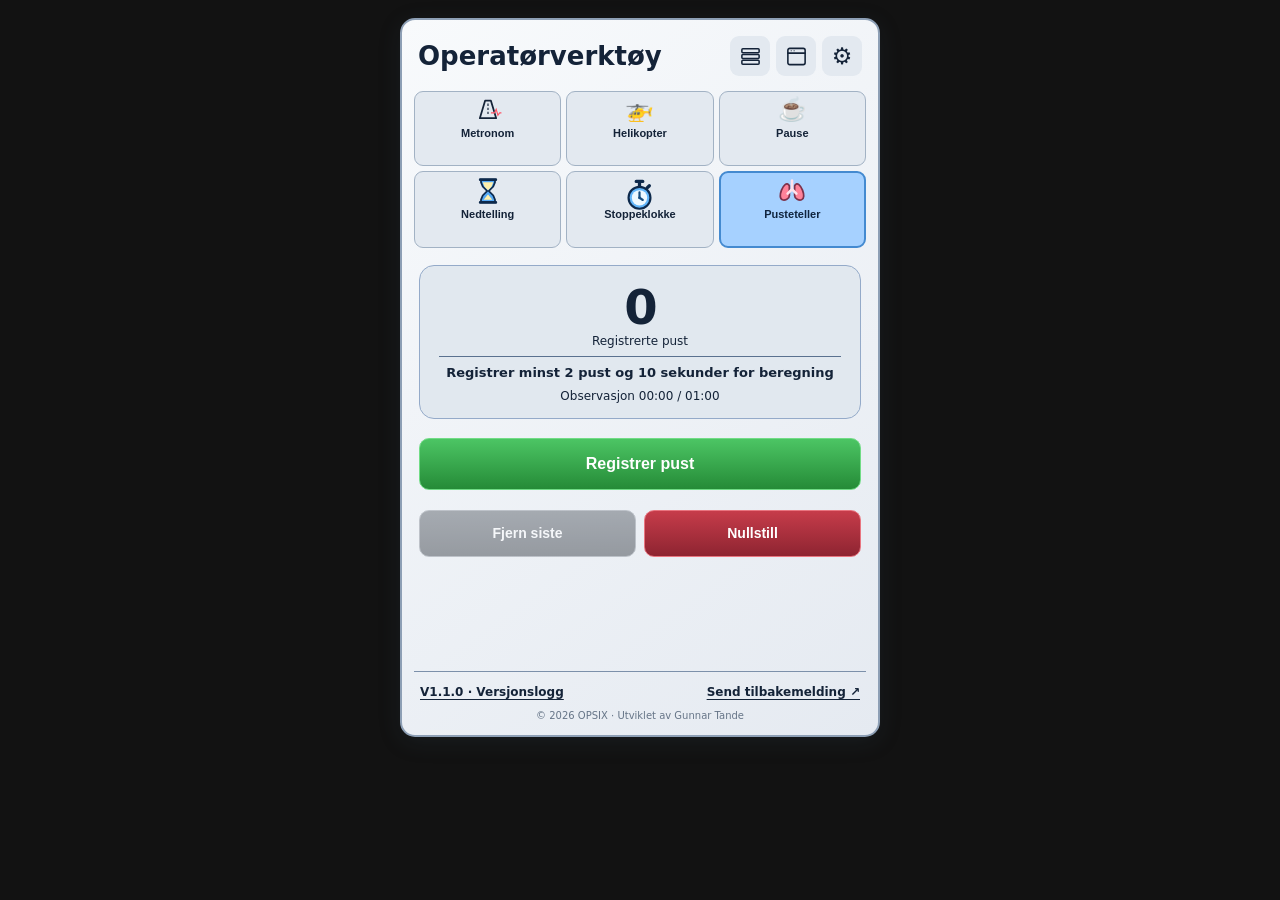
<file: index.html>
<!doctype html>
<html lang="no">
<head>
    <meta charset="utf-8">
    <meta name="viewport" content="width=device-width,initial-scale=1">
    <meta name="theme-color" content="#071426">
    <title>Operatørverktøy | OPSIX</title>
    <link rel="icon" href="opsix-x-192.png" sizes="192x192" type="image/png">
    <link rel="apple-touch-icon" href="opsix-x-192.png">
    <link rel="manifest" href="manifest.webmanifest">
    <link rel="stylesheet" href="klokker.css?v=20261125-1">
    <script src="klokker.js?v=20261125-1" defer></script>
</head>
<body data-theme="natt">
    <section class="tool floating-notice" id="floatingNotice" aria-labelledby="floatingNoticeTitle" hidden>
        <h1 id="floatingNoticeTitle">Flytende verktøy er åpne</h1>
        <p>La denne fanen stå åpen mens du bruker verktøystripen.</p>
        <button class="btn" id="returnFloating" type="button">Vis verktøyene i fanen igjen</button>
    </section>
    <main class="tool" id="clockTool">
        <header class="top">
            <div class="brand-title">
                <strong>Operatørverktøy</strong>
            </div>
            <div class="header-actions">
                <button id="openFloating" class="icon-button" type="button" title="Flytende knapper" aria-label="Åpne flytende knapper">
                    <svg viewBox="0 0 24 24" fill="none" stroke="currentColor" stroke-width="1.6" stroke-linejoin="round" aria-hidden="true" focusable="false">
                        <rect x="3" y="4" width="18" height="4" rx="1"/>
                        <rect x="3" y="10" width="18" height="4" rx="1"/>
                        <rect x="3" y="16" width="18" height="4" rx="1"/>
                    </svg>
                </button>
                <button id="openWindow" class="icon-button" type="button" title="Åpne nytt klokkevindu" aria-label="Åpne nytt klokkevindu">
                    <svg viewBox="0 0 24 24" fill="none" stroke="currentColor" stroke-width="1.65" stroke-linejoin="round" stroke-linecap="round" aria-hidden="true" focusable="false">
                        <rect x="3" y="3.5" width="18" height="17" rx="2"/>
                        <path d="M3 8.5h18"/>
                        <circle cx="6.5" cy="6" r=".65" fill="currentColor" stroke="none"/>
                        <circle cx="9.5" cy="6" r=".65" fill="currentColor" stroke="none"/>
                    </svg>
                </button>
                <button id="settingsToggle" class="icon-button" type="button" title="Innstillinger" aria-label="Innstillinger" aria-expanded="false" aria-controls="clockSettings">⚙</button>
            </div>
        </header>
        <p id="floatingError" role="status" hidden></p>
        <div class="settings-menu" id="clockSettings" hidden>
            <label for="textSize">Zoom:</label>
            <select id="textSize">
                <option value="normal">100 %</option>
                <option value="large">120 %</option>
                <option value="extra">140 %</option>
            </select>
            <label for="theme">Visning:</label>
            <select id="theme">
                <option value="system" selected>Følg systemet</option>
                <option value="dag">Dag</option>
                <option value="dempet">Dempet</option>
                <option value="natt">Natt</option>
            </select>
        </div>
        <nav class="tabs" aria-label="Verktøylinje">
            <div class="floating-clock" id="floatingClock" hidden>
                <time id="floatingTime" aria-label="Norsk tid"></time>
                <time id="floatingDate"></time>
            </div>
            <button class="tab" data-tab="metronom" aria-selected="false">
                <span class="tab-symbol brand-small" aria-hidden="true">
                    <svg viewBox="0 0 48 48" fill="none">
                        <path d="M10 38 19 8h10l9 30H10Z" stroke="currentColor" stroke-width="3" stroke-linejoin="round"/>
                        <path d="M24 13v20" stroke="currentColor" stroke-width="2" stroke-dasharray="4 3"/>
                        <path d="M29 29h6l3-6 3 10 3-4h3" stroke="#ff5466" stroke-width="2"/>
                    </svg>
                </span>
                <span class="tab-label">Metronom</span>
            </button>
            <button class="tab" data-tab="helikopter" aria-selected="false">
                <span class="tab-symbol">🚁</span>
                <span class="tab-label">Helikopter</span>
                <small id="heliBadge" class="tab-status" hidden></small>
            </button>
            <button class="tab" data-tab="pause" aria-selected="false">
                <span class="tab-symbol">☕</span>
                <span class="tab-label">Pause</span>
                <small id="pauseBadge" class="tab-status" hidden></small>
            </button>
            <button class="tab" data-tab="nedtelling" aria-selected="false">
                <span class="tab-symbol tool-symbol" aria-hidden="true"><svg width="28" height="28" viewBox="0 0 32 32"><path d="M8 3h16v3l-2 5-5 5 5 5 2 5v3H8v-3l2-5 5-5-5-5-2-5Z" fill="#56a9f5" stroke="#0d294b" stroke-width="2"/><path d="M10 6h12l-2 5-4 4-4-4zm1 20 5-6 5 6Z" fill="#fff0ab"/><path d="M7 3h18M7 29h18" stroke="#0d294b" stroke-width="3" stroke-linecap="round"/></svg></span>
                <span class="tab-label">Nedtelling</span>
                <small id="countBadge" class="tab-status" hidden></small>
            </button>
            <button class="tab" data-tab="stoppeklokke" aria-selected="false">
                <span class="tab-symbol tool-symbol" aria-hidden="true"><svg width="28" height="28" viewBox="0 0 32 32"><path d="M16 4v5m-3-5h6m4 6 2-2" stroke="#0d294b" stroke-width="3" stroke-linecap="round"/><circle cx="16" cy="19" r="10" fill="#63b6fa" stroke="#0d294b" stroke-width="2"/><circle cx="16" cy="19" r="7" fill="#eef9ff"/><path d="M16 14v5l3 2" fill="none" stroke="#164d80" stroke-width="2" stroke-linecap="round"/><circle cx="16" cy="19" r="1.25" fill="#164d80"/></svg></span>
                <span class="tab-label">Stoppeklokke</span>
                <small id="stopBadge" class="tab-status" hidden></small>
            </button>
            <button class="tab active" data-tab="pusteteller" aria-selected="true">
                <span class="tab-symbol tool-symbol" aria-hidden="true"><svg width="28" height="28" viewBox="0 0 32 32"><path d="M13 10c-3-5-7 0-9 5-2 5-2 10 1 11 3 1 8-1 8-5Zm6 0c3-5 7 0 9 5 2 5 2 10-1 11-3 1-8-1-8-5Z" fill="#ff8299" stroke="#7d314a" stroke-width="2"/><path d="M16 4v10m0 0-5 5m5-5 5 5" fill="none" stroke="#ffe2ec" stroke-width="3" stroke-linecap="round" stroke-linejoin="round"/></svg></span>
                <span class="tab-label">Pusteteller</span>
            </button>
        </nav>
        <div class="tool-panes" id="clockPanes">
            <section class="pane" id="metronom" aria-label="Metronom" hidden inert>
                <div class="display beat-display" id="beatDisplay">
                    <div id="bpmView" class="bpm-view">
                        <button type="button" id="bpmLabel" class="bpm-number" title="Trykk for å skrive takt" aria-label="Endre takt">
                            110
                            <span>BPM</span>
                        </button>
                        <input id="bpmDirect" class="bpm-direct" type="number" min="1" inputmode="numeric" aria-label="Ny takt" hidden>
                    </div>
                    <div class="pulse-line" aria-hidden="true">
                        <svg viewBox="0 0 240 42" preserveAspectRatio="none">
                            <defs>
                                <path id="ecgComplex" d="M0 25 H22 L26 28 L30 7 L34 34 L39 25 H60"/>
                            </defs>
                            <g class="ecg-trace">
                                <use href="#ecgComplex"/>
                                <use href="#ecgComplex" x="60"/>
                                <use href="#ecgComplex" x="120"/>
                                <use href="#ecgComplex" x="180"/>
                            </g>
                            <line id="beatCursor" x1="30" x2="30" y1="1" y2="41" hidden/>
                        </svg>
                    </div>
                </div>
                <div class="metro-controls">
                    <div class="adjuster" id="bpmAdjust">
                        <label for="bpmInput">Takt (BPM)</label>
                        <div>
                            <button id="bpmDown" type="button" aria-label="Reduser BPM">−</button>
                            <input id="bpmInput" type="number" inputmode="numeric" min="1" step="1" value="110">
                            <button id="bpmUp" type="button" aria-label="Øk BPM">+</button>
                        </div>
                    </div>
                    <div class="actions two">
                        <button id="metroStart" class="btn primary">▶ Start</button>
                        <button id="metroReset" class="btn">↻ Nullstill</button>
                    </div>
                </div>
            </section>
            <section class="pane" id="nedtelling" aria-label="Nedtelling" hidden inert>
                <div class="display time-display time-card" id="countBox">
                    <div class="time-unit-headings" aria-hidden="true"><span>Timer</span><span>Minutter</span><span>Sekunder</span></div>
                    <div id="countDisplay" class="time-parts time-value adjustable-time" role="group" aria-label="Nedtellingstid" aria-describedby="countError">
                        <div class="time-segment">
                            <input type="text" inputmode="numeric" maxlength="2" autocomplete="off" spellcheck="false" aria-label="Nedtellingstid – timer" data-max="99" value="00">
                            <div class="time-steps">
                                <button type="button" class="time-step" data-step="-1" aria-label="Reduser timer">−</button>
                                <button type="button" class="time-step" data-step="1" aria-label="Øk timer">+</button>
                            </div>
                        </div>
                        <span aria-hidden="true">:</span>
                        <div class="time-segment">
                            <input type="text" inputmode="numeric" maxlength="2" autocomplete="off" spellcheck="false" aria-label="Nedtellingstid – minutter" data-max="59" value="00">
                            <div class="time-steps">
                                <button type="button" class="time-step" data-step="-1" aria-label="Reduser minutter">−</button>
                                <button type="button" class="time-step" data-step="1" aria-label="Øk minutter">+</button>
                            </div>
                        </div>
                        <span aria-hidden="true">:</span>
                        <div class="time-segment">
                            <input type="text" inputmode="numeric" maxlength="2" autocomplete="off" spellcheck="false" aria-label="Nedtellingstid – sekunder" data-max="59" value="00">
                            <div class="time-steps">
                                <button type="button" class="time-step" data-step="-1" aria-label="Reduser sekunder">−</button>
                                <button type="button" class="time-step" data-step="1" aria-label="Øk sekunder">+</button>
                            </div>
                        </div>
                    </div>
                    <span id="countState" hidden></span>
                    <span id="countError" role="alert" hidden>Bruk tt:mm:ss. Minutter og sekunder må være mellom 00 og 59.</span>
                </div>
                <div class="actions two">
                    <button id="countStart" class="btn primary">▶ Start</button>
                    <button id="countReset" class="btn">↻ Nullstill</button>
                </div>
            </section>
            <section class="pane" id="stoppeklokke" aria-label="Stoppeklokke" hidden inert>
                <div class="display time-display time-card">
                    <div class="time-unit-headings" aria-hidden="true"><span>Timer</span><span>Minutter</span><span>Sekunder</span></div>
                    <strong class="time-value" id="stopDisplay">00:00:00</strong>
                </div>
                <div class="actions two">
                    <button id="stopStart" class="btn primary">▶ Start</button>
                    <button id="stopReset" class="btn">↻ Nullstill</button>
                </div>
            </section>
            <section class="pane" id="pusteteller" aria-label="Pusteteller">
                <div class="display breath-display" id="breathBox">
                    <strong id="breathCount">0</strong>
                    <span>Registrerte pust</span>
                    <div class="breath-result" id="breathResult" role="status" aria-live="polite" aria-atomic="true">
                        Registrer minst 2 pust og 10 sekunder for beregning
                    </div>
                    <span class="observation" id="breathTime">Observasjon 00:00 / 01:00</span>
                </div>
                <button type="button" class="btn primary big-breath" id="breathTap">Registrer pust</button>
                <div class="actions two">
                    <button id="breathUndo" class="btn neutral-dark" type="button" disabled>Fjern siste</button>
                    <button id="breathReset" class="btn danger" type="button">Nullstill</button>
                </div>
            </section>
            <section class="pane" id="pause" aria-label="Pause" hidden inert>
                <div class="display time-card pause-box" id="pauseBox">
                    <div class="time-unit-headings time-unit-headings-end" aria-hidden="true"><span>Timer</span><span>Minutter</span></div>
                    <div class="pause-time-row time-row">
                        <span class="time-label">Matpause</span>
                        <div id="mealTime" class="time-parts time-value adjustable-time" role="group" aria-label="Matpause">
                            <div class="time-segment">
                                <input type="text" inputmode="numeric" maxlength="2" autocomplete="off" spellcheck="false" aria-label="Matpause – timer" data-max="23" placeholder="00">
                                <div class="time-steps">
                                    <button type="button" class="time-step" data-step="-1" aria-label="Reduser timer">−</button>
                                    <button type="button" class="time-step" data-step="1" aria-label="Øk timer">+</button>
                                </div>
                            </div>
                            <span aria-hidden="true">:</span>
                            <div class="time-segment">
                                <input type="text" inputmode="numeric" maxlength="2" autocomplete="off" spellcheck="false" aria-label="Matpause – minutter" data-max="59" placeholder="00">
                                <div class="time-steps">
                                    <button type="button" class="time-step" data-step="-1" aria-label="Reduser minutter">−</button>
                                    <button type="button" class="time-step" data-step="1" aria-label="Øk minutter">+</button>
                                </div>
                            </div>
                        </div>
                    </div>
                    <div class="pause-time-row time-row">
                        <span class="time-label">Skjermpause</span>
                        <div id="screenTime" class="time-parts time-value adjustable-time" role="group" aria-label="Skjermpause">
                            <div class="time-segment">
                                <input type="text" inputmode="numeric" maxlength="2" autocomplete="off" spellcheck="false" aria-label="Skjermpause – timer" data-max="23" placeholder="00">
                                <div class="time-steps">
                                    <button type="button" class="time-step" data-step="-1" aria-label="Reduser timer">−</button>
                                    <button type="button" class="time-step" data-step="1" aria-label="Øk timer">+</button>
                                </div>
                            </div>
                            <span aria-hidden="true">:</span>
                            <div class="time-segment">
                                <input type="text" inputmode="numeric" maxlength="2" autocomplete="off" spellcheck="false" aria-label="Skjermpause – minutter" data-max="59" placeholder="00">
                                <div class="time-steps">
                                    <button type="button" class="time-step" data-step="-1" aria-label="Reduser minutter">−</button>
                                    <button type="button" class="time-step" data-step="1" aria-label="Øk minutter">+</button>
                                </div>
                            </div>
                        </div>
                    </div>
                    <p id="pauseState" role="status"></p>
                </div>
                <p id="pauseError" role="alert" hidden>Skriv et klokkeslett mellom 00:00 og 23:59.</p>
                <p id="pauseSoundError" role="status" hidden>Lydvarsel er utilgjengelig i nettleseren. Pause markeres visuelt.</p>
                <div class="actions two pause-actions">
                    <button class="btn primary" id="pauseSave">Lagre pauser</button>
                    <button class="btn" id="pauseReset">↻ Nullstill</button>
                    <p id="pauseSaveStatus" class="pause-save-status" role="status" aria-live="polite" data-state="empty">Ingen pauser lagret</p>
                </div>
            </section>
            <section class="pane" id="helikopter" aria-label="Helikoptervarsling" hidden inert>
                <div class="display heli-display time-card" id="heliBox">
                    <div class="time-unit-headings time-unit-headings-end" aria-hidden="true"><span>Timer</span><span>Minutter</span><span>Sekunder</span></div>
                    <div class="time-row heli-entry-row">
                        <span class="time-label">ETE</span>
                        <div id="heliDuration" class="time-parts time-value adjustable-time" role="group" aria-label="Tid til forventet landing" aria-describedby="heliError">
                            <div class="time-segment">
                                <input type="text" inputmode="numeric" maxlength="2" autocomplete="off" aria-label="Tid til forventet landing – timer" data-max="99" value="00">
                                <div class="time-steps">
                                    <button type="button" class="time-step" data-step="-1" aria-label="Reduser timer: Tid til forventet landing">−</button>
                                    <button type="button" class="time-step" data-step="1" aria-label="Øk timer: Tid til forventet landing">+</button>
                                </div>
                            </div>
                            <span aria-hidden="true">:</span>
                            <div class="time-segment">
                                <input type="text" inputmode="numeric" maxlength="2" autocomplete="off" aria-label="Tid til forventet landing – minutter" data-max="59" value="03">
                                <div class="time-steps">
                                    <button type="button" class="time-step" data-step="-1" aria-label="Reduser minutter: Tid til forventet landing">−</button>
                                    <button type="button" class="time-step" data-step="1" aria-label="Øk minutter: Tid til forventet landing">+</button>
                                </div>
                            </div>
                            <span aria-hidden="true">:</span>
                            <div class="time-segment">
                                <input type="text" inputmode="numeric" maxlength="2" autocomplete="off" aria-label="Tid til forventet landing – sekunder" data-max="59" value="00">
                                <div class="time-steps">
                                    <button type="button" class="time-step" data-step="-1" aria-label="Reduser sekunder: Tid til forventet landing">−</button>
                                    <button type="button" class="time-step" data-step="1" aria-label="Øk sekunder: Tid til forventet landing">+</button>
                                </div>
                            </div>
                        </div>
                        <strong class="time-value" id="heliTime" role="timer" hidden>00:03:00</strong>
                    </div>
                    <div class="time-row heli-entry-row heli-warning-setting">
                        <span class="time-label">Varslingsmargin før landing</span>
                        <div id="heliWarning" class="time-parts time-value adjustable-time" role="group" aria-label="Varslingsmargin før landing" aria-describedby="heliError">
                            <div class="time-segment">
                                <input type="text" inputmode="numeric" maxlength="2" autocomplete="off" aria-label="Varslingsmargin før landing – timer" data-max="99" value="00">
                                <div class="time-steps">
                                    <button type="button" class="time-step" data-step="-1" aria-label="Reduser timer: Varslingsmargin før landing">−</button>
                                    <button type="button" class="time-step" data-step="1" aria-label="Øk timer: Varslingsmargin før landing">+</button>
                                </div>
                            </div>
                            <span aria-hidden="true">:</span>
                            <div class="time-segment">
                                <input type="text" inputmode="numeric" maxlength="2" autocomplete="off" aria-label="Varslingsmargin før landing – minutter" data-max="59" value="01">
                                <div class="time-steps">
                                    <button type="button" class="time-step" data-step="-1" aria-label="Reduser minutter: Varslingsmargin før landing">−</button>
                                    <button type="button" class="time-step" data-step="1" aria-label="Øk minutter: Varslingsmargin før landing">+</button>
                                </div>
                            </div>
                            <span aria-hidden="true">:</span>
                            <div class="time-segment">
                                <input type="text" inputmode="numeric" maxlength="2" autocomplete="off" aria-label="Varslingsmargin før landing – sekunder" data-max="59" value="30">
                                <div class="time-steps">
                                    <button type="button" class="time-step" data-step="-1" aria-label="Reduser sekunder: Varslingsmargin før landing">−</button>
                                    <button type="button" class="time-step" data-step="1" aria-label="Øk sekunder: Varslingsmargin før landing">+</button>
                                </div>
                            </div>
                        </div>
                    </div>
                    <p id="heliError" role="alert" hidden></p>
                </div>
                <div class="heli-controls">
                    <div class="heli-timeline" id="heliTimeline" aria-label="Tidslinje for landing">
                        <span class="heli-timeline-start">Start</span>
                        <span class="heli-timeline-end">Landing</span>
                        <div class="heli-timeline-track">
                            <progress id="heliProgress" max="180" value="0" aria-label="Nedtellingens fremdrift"></progress>
                            <span class="heli-tick heli-tick-start" aria-hidden="true"></span>
                            <span class="heli-tick heli-tick-warning" id="heliWarningTick" aria-hidden="true"></span>
                            <span class="heli-tick heli-tick-end" aria-hidden="true"></span>
                        </div>
                        <span class="heli-timeline-warning" id="heliWarningMark">Varsling</span>
                    </div>
                    <p id="heliAlarm" role="alert" hidden>🔔 Aktiver landingsvarsel!</p>
                    <div class="actions two">
                        <button id="heliStart" class="btn primary" type="button">▶ Start</button>
                        <button id="heliAck" class="btn full" type="button" hidden>✓ Varsling aktivert</button>
                        <button id="heliReset" class="btn" type="button">↻ Nullstill</button>
                    </div>
                </div>
            </section>
        </div>
        <div class="bottom-links">
            <button id="versionButton">V1.1.0 · Versjonslogg</button>
            <button id="feedbackButton">Send tilbakemelding ↗</button>
        </div>
        <p class="copyright">© 2026 OPSIX · Utviklet av Gunnar Tande</p>
    </main>
    <dialog id="versionDialog">
        <h2>Versjonslogg</h2>
        <p>
            <b>V1.1.0 – 09.11.2026</b>
            <br>
            Seks faner, pausevarsler, lysnivåer, taktinnstilling, nedtellingsvarsler og oppdatert pusteteller.
        </p>
        <p>
            <b>V1.0.0 – 06.11.2026</b>
            <br>
            Første prototype: metronom, nedtelling, stoppeklokke og pusteteller.
        </p>
        <button id="closeVersion" class="btn">Lukk</button>
    </dialog>
</body>
</html>
</file>
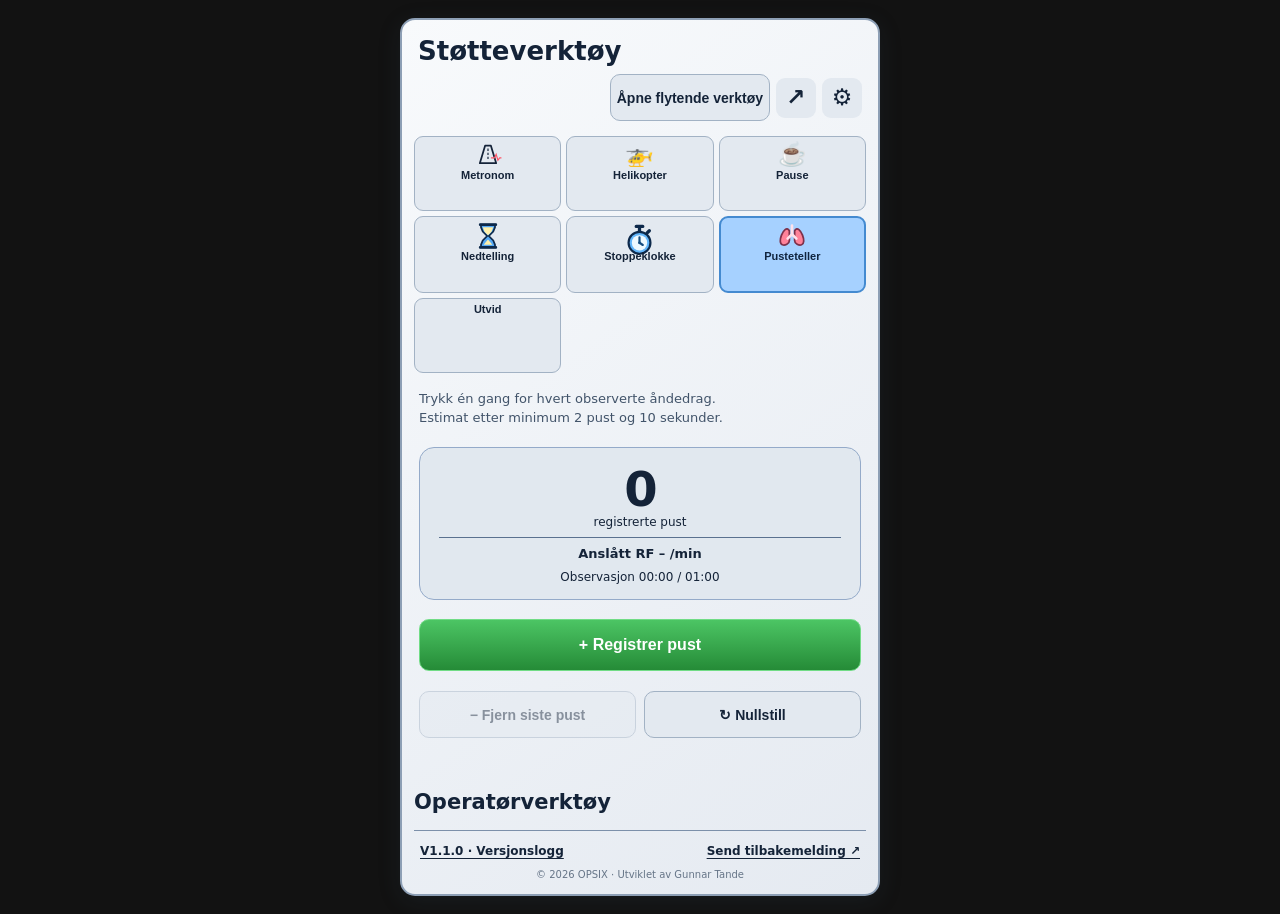
<file: integrasjon.html>
<!doctype html>
<html lang="no">
<head>
    <meta charset="utf-8">
    <meta name="viewport" content="width=device-width,initial-scale=1">
    <meta name="theme-color" content="#071426">
    <title>Klokkeverktøy | OPSIX</title>
    <link rel="stylesheet" href="klokker.css?v=20261119-8">
    <script src="klokker.js?v=20261119-10" defer></script>
</head>
<body data-theme="natt">
    <section class="tool floating-notice" id="floatingNotice" aria-labelledby="floatingNoticeTitle" hidden>
        <h1 id="floatingNoticeTitle">Flytende verktøy er åpne</h1>
        <p>La denne fanen stå åpen mens du bruker verktøystripen.</p>
        <button class="btn" id="returnFloating" type="button">Vis verktøyene i fanen igjen</button>
    </section>
    <main class="tool" id="clockTool">
        <header class="top">
            <div class="brand-title">
                <strong>Støtteverktøy</strong>
            </div>
            <div class="header-actions">
                <button class="btn floating-launch" id="openFloating" type="button">Åpne flytende verktøy</button>
                <button id="openWindow" class="icon-button" type="button" title="Åpne nytt klokkevindu" aria-label="Åpne nytt klokkevindu">↗</button>
                <button id="settingsToggle" class="icon-button" type="button" title="Innstillinger" aria-label="Innstillinger" aria-expanded="false" aria-controls="clockSettings">⚙</button>
            </div>
        </header>
        <p id="floatingError" role="status" hidden></p>
        <div class="settings-menu" id="clockSettings" hidden>
            <label for="textSize">Zoom:</label>
            <select id="textSize">
                <option value="normal">100 %</option>
                <option value="large">120 %</option>
                <option value="extra">140 %</option>
            </select>
            <label for="theme">Visning:</label>
            <select id="theme">
                <option value="system" selected>Følg systemet</option>
                <option value="dag">Dag</option>
                <option value="dempet">Dempet</option>
                <option value="natt">Natt</option>
            </select>
        </div>
        <nav class="tabs" aria-label="Klokkeverktøy">
            <div class="floating-clock" id="floatingClock" hidden>
                <time id="floatingTime" aria-label="Norsk tid"></time>
                <time id="floatingDate"></time>
            </div>
            <button class="tab" data-tab="metronom" aria-selected="false">
                <span class="tab-symbol brand-small" aria-hidden="true">
                    <svg viewBox="0 0 48 48" fill="none">
                        <path d="M10 38 19 8h10l9 30H10Z" stroke="currentColor" stroke-width="3" stroke-linejoin="round"/>
                        <path d="M24 13v20" stroke="currentColor" stroke-width="2" stroke-dasharray="4 3"/>
                        <path d="M29 29h6l3-6 3 10 3-4h3" stroke="#ff5466" stroke-width="2"/>
                    </svg>
                </span>
                Metronom
            </button>
            <button class="tab" data-tab="helikopter" aria-selected="false">
                <span class="tab-symbol">🚁</span>
                Helikopter
                <small id="heliBadge" class="tab-status" hidden></small>
            </button>
            <button class="tab" data-tab="pause" aria-selected="false">
                <span class="tab-symbol">☕</span>
                Pause
                <small id="pauseBadge" class="tab-status" hidden></small>
            </button>
            <button class="tab" data-tab="nedtelling" aria-selected="false">
                <span class="tab-symbol tool-symbol" aria-hidden="true"><svg width="28" height="28" viewBox="0 0 32 32"><path d="M8 3h16v3l-2 5-5 5 5 5 2 5v3H8v-3l2-5 5-5-5-5-2-5Z" fill="#56a9f5" stroke="#0d294b" stroke-width="2"/><path d="M10 6h12l-2 5-4 4-4-4zm1 20 5-6 5 6Z" fill="#fff0ab"/><path d="M7 3h18M7 29h18" stroke="#0d294b" stroke-width="3" stroke-linecap="round"/></svg></span>
                Nedtelling
                <small id="countBadge" class="tab-status" hidden></small>
            </button>
            <button class="tab" data-tab="stoppeklokke" aria-selected="false">
                <span class="tab-symbol tool-symbol" aria-hidden="true"><svg width="28" height="28" viewBox="0 0 32 32"><path d="M16 4v5m-3-5h6m4 6 2-2" stroke="#0d294b" stroke-width="3" stroke-linecap="round"/><circle cx="16" cy="19" r="10" fill="#63b6fa" stroke="#0d294b" stroke-width="2"/><circle cx="16" cy="19" r="7" fill="#eef9ff"/><path d="M16 14v5l3 2" fill="none" stroke="#164d80" stroke-width="2" stroke-linecap="round"/><circle cx="16" cy="19" r="1.25" fill="#164d80"/></svg></span>
                Stoppeklokke
                <small id="stopBadge" class="tab-status" hidden></small>
            </button>
            <button class="tab active" data-tab="pusteteller" aria-selected="true">
                <span class="tab-symbol tool-symbol" aria-hidden="true"><svg width="28" height="28" viewBox="0 0 32 32"><path d="M13 10c-3-5-7 0-9 5-2 5-2 10 1 11 3 1 8-1 8-5Zm6 0c3-5 7 0 9 5 2 5 2 10-1 11-3 1-8-1-8-5Z" fill="#ff8299" stroke="#7d314a" stroke-width="2"/><path d="M16 4v10m0 0-5 5m5-5 5 5" fill="none" stroke="#ffe2ec" stroke-width="3" stroke-linecap="round" stroke-linejoin="round"/></svg></span>
                Pusteteller
            </button>
            <button class="tab floating-toggle" id="toggleFloatingPane" type="button"
                aria-expanded="false" aria-controls="clockPanes" aria-label="Vis sist brukte verktøy" hidden>Utvid</button>
        </nav>
        <div class="tool-panes" id="clockPanes">
            <header class="floating-pane-heading">
                <h1>Operatørverktøy</h1>
                <p id="floatingToolName"></p>
            </header>
            <section class="pane" id="metronom" aria-label="Metronom" hidden inert>
                <div class="display beat-display" id="beatDisplay">
                    <div id="bpmView" class="bpm-view">
                        <button type="button" id="bpmLabel" class="bpm-number" title="Trykk for å skrive takt" aria-label="Endre takt">
                            110 
                            <span>BPM</span>
                        </button>
                        <input id="bpmDirect" class="bpm-direct" type="number" min="1" inputmode="numeric" aria-label="Ny takt" hidden>
                    </div>
                    <div class="pulse-line" aria-hidden="true">
                        <svg viewBox="0 0 240 42" preserveAspectRatio="none">
                            <defs>
                                <path id="ecgComplex" d="M0 25 H22 L26 28 L30 7 L34 34 L39 25 H60"/>
                            </defs>
                            <g class="ecg-trace">
                                <use href="#ecgComplex"/>
                                <use href="#ecgComplex" x="60"/>
                                <use href="#ecgComplex" x="120"/>
                                <use id="ecgFourth" href="#ecgComplex" x="180"/>
                                <path id="ecgVent" d="M180 25 H240" hidden/>
                            </g>
                            <line id="beatCursor" x1="30" x2="30" y1="1" y2="41" hidden/>
                        </svg>
                    </div>
                </div>
                <label class="field-label">Pasientkategori</label>
                <div class="choices">
                    <button type="button" class="choice selected" data-mode="voksen">Voksen og barn</button>
                    <button type="button" class="choice" data-mode="nyfodt">Nyfødt ved fødsel</button>
                </div>
                <div class="adjuster" id="bpmAdjust">
                    <label for="bpmInput">Juster takt</label>
                    <div>
                        <button id="bpmDown" type="button" aria-label="Reduser BPM">−</button>
                        <input id="bpmInput" type="number" inputmode="numeric" min="1" step="1" value="110">
                        <button id="bpmUp" type="button" aria-label="Øk BPM">+</button>
                    </div>
                </div>
                <p id="metronomeHint" class="hint compact" hidden>90 kompresjoner og 30 ventilasjoner/min</p>
                <div class="actions">
                    <button id="metroStart" class="btn primary">▶ Start</button>
                    <button id="metroPause" class="btn">Ⅱ Pause</button>
                    <button id="metroReset" class="btn">↻ Nullstill</button>
                </div>
            </section>
            <section class="pane" id="nedtelling" aria-label="Nedtelling" hidden inert>
                <div class="display time-display time-card" id="countBox">
                    <div class="time-unit-headings" aria-hidden="true"><span>Timer</span><span>Minutter</span><span>Sekunder</span></div>
                    <div id="countDisplay" class="time-parts time-value adjustable-time" role="group" aria-label="Nedtellingstid" aria-describedby="countError">
                        <div class="time-segment">
                            <input type="text" inputmode="numeric" maxlength="2" autocomplete="off" spellcheck="false" aria-label="Nedtellingstid – timer" data-max="99" value="00">
                            <div class="time-steps">
                                <button type="button" class="time-step" data-step="-1" aria-label="Reduser timer">−</button>
                                <button type="button" class="time-step" data-step="1" aria-label="Øk timer">+</button>
                            </div>
                        </div>
                        <span aria-hidden="true">:</span>
                        <div class="time-segment">
                            <input type="text" inputmode="numeric" maxlength="2" autocomplete="off" spellcheck="false" aria-label="Nedtellingstid – minutter" data-max="59" value="00">
                            <div class="time-steps">
                                <button type="button" class="time-step" data-step="-1" aria-label="Reduser minutter">−</button>
                                <button type="button" class="time-step" data-step="1" aria-label="Øk minutter">+</button>
                            </div>
                        </div>
                        <span aria-hidden="true">:</span>
                        <div class="time-segment">
                            <input type="text" inputmode="numeric" maxlength="2" autocomplete="off" spellcheck="false" aria-label="Nedtellingstid – sekunder" data-max="59" value="00">
                            <div class="time-steps">
                                <button type="button" class="time-step" data-step="-1" aria-label="Reduser sekunder">−</button>
                                <button type="button" class="time-step" data-step="1" aria-label="Øk sekunder">+</button>
                            </div>
                        </div>
                    </div>
                    <span id="countState" hidden></span>
                    <span id="countError" role="alert" hidden>Bruk tt:mm:ss. Minutter og sekunder må være mellom 00 og 59.</span>
                </div>
                <div class="toggle-list">
                    <div class="toggle-row">
                        <span>Lydvarsel ved endt nedtelling?</span>
                        <div class="binary" data-setting="countSound">
                            <button class="selected" data-value="yes">Ja</button>
                            <button data-value="no">Nei</button>
                        </div>
                    </div>
                </div>
                <div class="actions">
                    <button id="countStart" class="btn primary">▶ Start</button>
                    <button id="countPause" class="btn">Ⅱ Pause</button>
                    <button id="countReset" class="btn">↻ Nullstill</button>
                </div>
            </section>
            <section class="pane" id="stoppeklokke" aria-label="Stoppeklokke" hidden inert>
                <div class="display time-display time-card">
                    <div class="time-unit-headings" aria-hidden="true"><span>Timer</span><span>Minutter</span><span>Sekunder</span></div>
                    <strong class="time-value" id="stopDisplay">00:00:00</strong>
                </div>
                <div class="actions">
                    <button id="stopStart" class="btn primary">▶ Start</button>
                    <button id="stopPause" class="btn">Ⅱ Pause</button>
                    <button id="stopReset" class="btn">↻ Nullstill</button>
                </div>
            </section>
            <section class="pane" id="pusteteller" aria-label="Pusteteller">
                <p class="subtitle">
                    Trykk én gang for hvert observerte åndedrag.
                    <br>
                    Estimat etter minimum 2 pust og 10 sekunder.
                </p>
                <div class="display breath-display" id="breathBox">
                    <strong id="breathCount">0</strong>
                    <span>registrerte pust</span>
                    <div class="breath-result">
                        Anslått RF 
                        <b id="breathRate">–</b>
                        <span>/min</span>
                    </div>
                    <span class="observation" id="breathTime">Observasjon 00:00 / 01:00</span>
                </div>
                <button type="button" class="btn primary big-breath" id="breathTap">+ Registrer pust</button>
                <div class="actions two">
                    <button id="breathUndo" class="btn" type="button" disabled>− Fjern siste pust</button>
                    <button id="breathReset" class="btn">↻ Nullstill</button>
                </div>
            </section>
            <section class="pane" id="pause" aria-label="Pause" hidden inert>
                <div class="display time-card pause-box" id="pauseBox">
                    <div class="time-unit-headings time-unit-headings-end" aria-hidden="true"><span>Timer</span><span>Minutter</span></div>
                    <div class="pause-time-row time-row">
                        <span class="time-label">Matpause</span>
                        <div id="mealTime" class="time-parts time-value adjustable-time" role="group" aria-label="Matpause">
                            <div class="time-segment">
                                <input type="text" inputmode="numeric" maxlength="2" autocomplete="off" spellcheck="false" aria-label="Matpause – timer" data-max="23" placeholder="00">
                                <div class="time-steps">
                                    <button type="button" class="time-step" data-step="-1" aria-label="Reduser timer">−</button>
                                    <button type="button" class="time-step" data-step="1" aria-label="Øk timer">+</button>
                                </div>
                            </div>
                            <span aria-hidden="true">:</span>
                            <div class="time-segment">
                                <input type="text" inputmode="numeric" maxlength="2" autocomplete="off" spellcheck="false" aria-label="Matpause – minutter" data-max="59" placeholder="00">
                                <div class="time-steps">
                                    <button type="button" class="time-step" data-step="-1" aria-label="Reduser minutter">−</button>
                                    <button type="button" class="time-step" data-step="1" aria-label="Øk minutter">+</button>
                                </div>
                            </div>
                        </div>
                    </div>
                    <div class="pause-time-row time-row">
                        <span class="time-label">Skjermpause</span>
                        <div id="screenTime" class="time-parts time-value adjustable-time" role="group" aria-label="Skjermpause">
                            <div class="time-segment">
                                <input type="text" inputmode="numeric" maxlength="2" autocomplete="off" spellcheck="false" aria-label="Skjermpause – timer" data-max="23" placeholder="00">
                                <div class="time-steps">
                                    <button type="button" class="time-step" data-step="-1" aria-label="Reduser timer">−</button>
                                    <button type="button" class="time-step" data-step="1" aria-label="Øk timer">+</button>
                                </div>
                            </div>
                            <span aria-hidden="true">:</span>
                            <div class="time-segment">
                                <input type="text" inputmode="numeric" maxlength="2" autocomplete="off" spellcheck="false" aria-label="Skjermpause – minutter" data-max="59" placeholder="00">
                                <div class="time-steps">
                                    <button type="button" class="time-step" data-step="-1" aria-label="Reduser minutter">−</button>
                                    <button type="button" class="time-step" data-step="1" aria-label="Øk minutter">+</button>
                                </div>
                            </div>
                        </div>
                    </div>
                    <p id="pauseState" role="status"></p>
                </div>
                <div class="toggle-row">
                    <span>Lydvarsel når pausen starter?</span>
                    <div class="binary" data-setting="pauseSound">
                        <button class="selected" data-value="yes" aria-pressed="true">Ja</button>
                        <button data-value="no" aria-pressed="false">Nei</button>
                    </div>
                </div>
                <p id="pauseError" role="alert" hidden>Skriv et klokkeslett mellom 00:00 og 23:59.</p>
                <p id="pauseSoundError" role="status" hidden>Lydvarsel er utilgjengelig i nettleseren. Pause markeres visuelt.</p>
                <div class="actions two">
                    <button class="btn primary" id="pauseSave">Lagre pauser</button>
                    <button class="btn" id="pauseReset">↻ Nullstill</button>
                </div>
            </section>
            <section class="pane" id="helikopter" aria-label="Helikoptervarsling" hidden inert>
                <div class="display heli-display time-card" id="heliBox">
                    <div class="time-unit-headings time-unit-headings-end" aria-hidden="true"><span>Timer</span><span>Minutter</span><span>Sekunder</span></div>
                    <div class="time-row heli-entry-row">
                        <span class="time-label">ETE</span>
                        <div id="heliDuration" class="time-parts time-value adjustable-time" role="group" aria-label="Tid til forventet landing" aria-describedby="heliError">
                            <div class="time-segment">
                                <input type="text" inputmode="numeric" maxlength="2" autocomplete="off" aria-label="Tid til forventet landing – timer" data-max="99" value="00">
                                <div class="time-steps">
                                    <button type="button" class="time-step" data-step="-1" aria-label="Reduser timer: Tid til forventet landing">−</button>
                                    <button type="button" class="time-step" data-step="1" aria-label="Øk timer: Tid til forventet landing">+</button>
                                </div>
                            </div>
                            <span aria-hidden="true">:</span>
                            <div class="time-segment">
                                <input type="text" inputmode="numeric" maxlength="2" autocomplete="off" aria-label="Tid til forventet landing – minutter" data-max="59" value="03">
                                <div class="time-steps">
                                    <button type="button" class="time-step" data-step="-1" aria-label="Reduser minutter: Tid til forventet landing">−</button>
                                    <button type="button" class="time-step" data-step="1" aria-label="Øk minutter: Tid til forventet landing">+</button>
                                </div>
                            </div>
                            <span aria-hidden="true">:</span>
                            <div class="time-segment">
                                <input type="text" inputmode="numeric" maxlength="2" autocomplete="off" aria-label="Tid til forventet landing – sekunder" data-max="59" value="00">
                                <div class="time-steps">
                                    <button type="button" class="time-step" data-step="-1" aria-label="Reduser sekunder: Tid til forventet landing">−</button>
                                    <button type="button" class="time-step" data-step="1" aria-label="Øk sekunder: Tid til forventet landing">+</button>
                                </div>
                            </div>
                        </div>
                        <strong class="time-value" id="heliTime" role="timer" hidden>00:03:00</strong>
                    </div>
                    <div class="time-row heli-entry-row heli-warning-setting">
                        <span class="time-label">Varslingsmargin før landing</span>
                        <div id="heliWarning" class="time-parts time-value adjustable-time" role="group" aria-label="Varslingsmargin før landing" aria-describedby="heliError">
                            <div class="time-segment">
                                <input type="text" inputmode="numeric" maxlength="2" autocomplete="off" aria-label="Varslingsmargin før landing – timer" data-max="99" value="00">
                                <div class="time-steps">
                                    <button type="button" class="time-step" data-step="-1" aria-label="Reduser timer: Varslingsmargin før landing">−</button>
                                    <button type="button" class="time-step" data-step="1" aria-label="Øk timer: Varslingsmargin før landing">+</button>
                                </div>
                            </div>
                            <span aria-hidden="true">:</span>
                            <div class="time-segment">
                                <input type="text" inputmode="numeric" maxlength="2" autocomplete="off" aria-label="Varslingsmargin før landing – minutter" data-max="59" value="01">
                                <div class="time-steps">
                                    <button type="button" class="time-step" data-step="-1" aria-label="Reduser minutter: Varslingsmargin før landing">−</button>
                                    <button type="button" class="time-step" data-step="1" aria-label="Øk minutter: Varslingsmargin før landing">+</button>
                                </div>
                            </div>
                            <span aria-hidden="true">:</span>
                            <div class="time-segment">
                                <input type="text" inputmode="numeric" maxlength="2" autocomplete="off" aria-label="Varslingsmargin før landing – sekunder" data-max="59" value="30">
                                <div class="time-steps">
                                    <button type="button" class="time-step" data-step="-1" aria-label="Reduser sekunder: Varslingsmargin før landing">−</button>
                                    <button type="button" class="time-step" data-step="1" aria-label="Øk sekunder: Varslingsmargin før landing">+</button>
                                </div>
                            </div>
                        </div>
                    </div>
                    <p id="heliError" role="alert" hidden></p>
                    <div class="heli-timeline" id="heliTimeline" aria-label="Tidslinje for landing">
                        <span class="heli-timeline-start">Start</span>
                        <span class="heli-timeline-end">Landing</span>
                        <div class="heli-timeline-track">
                            <progress id="heliProgress" max="180" value="0" aria-label="Nedtellingens fremdrift"></progress>
                            <span class="heli-tick heli-tick-start" aria-hidden="true"></span>
                            <span class="heli-tick heli-tick-warning" id="heliWarningTick" aria-hidden="true"></span>
                            <span class="heli-tick heli-tick-end" aria-hidden="true"></span>
                        </div>
                        <span class="heli-timeline-warning" id="heliWarningMark">Varsling</span>
                    </div>
                    <p id="heliAlarm" role="alert" hidden>🔔 Aktiver landingsvarsel!</p>
                    <button id="heliAck" class="btn full" type="button" hidden>✓ Varsling aktivert</button>
                </div>
                <div class="actions two">
                    <button id="heliStart" class="btn primary" type="button">▶ Start</button>
                    <button id="heliReset" class="btn" type="button">↻ Nullstill</button>
                </div>
            </section>
        </div>
        <div class="bottom-links">
            <button id="versionButton">V1.1.0 · Versjonslogg</button>
            <button id="feedbackButton">Send tilbakemelding ↗</button>
        </div>
        <p class="copyright">© 2026 OPSIX · Utviklet av Gunnar Tande</p>
    </main>
    <dialog id="versionDialog">
        <h2>Versjonslogg</h2>
        <p>
            <b>V1.1.0 – 09.11.2026</b>
            <br>
            Seks faner, pausevarsler, lysnivåer, taktinnstilling, nedtellingsvarsler og oppdatert pusteteller.
        </p>
        <p>
            <b>V1.0.0 – 06.11.2026</b>
            <br>
            Første prototype: metronom, nedtelling, stoppeklokke og pusteteller.
        </p>
        <button id="closeVersion" class="btn">Lukk</button>
    </dialog>
</body>
</html>
</file>
<file: klokker.css>
:root{color-scheme:dark;--bg:#071426;--panel:#0b1c34;--field:#1a2a44;--border:#6981a1;--text:#f6f9ff;--muted:#bdc8d9;--blue:#2d76d0;--green:#29953a}*{box-sizing:border-box}html,body{margin:0;min-height:100%;font-family:Inter,system-ui,-apple-system,Segoe UI,Arial,sans-serif;background:transparent;color:var(--text)}body{padding:6px}.tool{background:linear-gradient(150deg,#112744,#08162a 55%,#071222);border:2px solid #8da5c5;border-radius:15px;padding:14px 12px 12px;box-shadow:0 10px 35px #0007;max-width:480px;margin:auto}.top{display:flex;align-items:center;gap:12px;padding:2px 4px 15px}.brand-icon{display:grid;place-items:center;border:2px solid #dce8fc;border-radius:16px;width:66px;height:66px;flex-shrink:0;background:linear-gradient(145deg,#162c4b,#08172c);color:white}.brand-icon svg{width:46px}.brand-title{display:flex;flex-direction:column;gap:2px;min-width:0}.brand-title span{font-size:16px;font-weight:600}.icon-button{margin-left:auto;align-self:flex-start;border:0;background:#243954;color:white;border-radius:9px;padding:6px 10px;font-size:22px;cursor:pointer}.tabs{display:grid;grid-template-columns:repeat(4,minmax(0,1fr));gap:3px;margin-bottom:7px}.tab{position:relative;min-width:0;min-height:76px;display:grid;grid-template-rows:26px 18px 17px;align-content:center;justify-items:center;gap:2px;background:#1b2b45;border:1px solid #536580;border-radius:10px 10px 3px;color:#fff;cursor:pointer;font-size:11px;font-weight:700;padding:4px 2px}.tab.active{background:linear-gradient(155deg,#3587dd,#17428f);border:2px solid #add3ff}.tab-symbol{display:grid;place-items:center;width:100%;height:26px;font-size:26px;line-height:1}.tab-label{align-self:center;line-height:18px;white-space:nowrap}.tab-status{grid-row:3;align-self:center;max-width:100%;font-size:10px;line-height:17px;font-variant-numeric:tabular-nums;white-space:nowrap;color:#e0f3ff}.pane{min-height:430px;padding:10px 5px 0}.pane[hidden],.tab-status[hidden]{display:none!important}h1{font-size:21px;margin:0 0 4px}.subtitle{font-size:13px;color:var(--muted);margin:0 0 19px;line-height:1.45}.display{background:linear-gradient(145deg,#1c2f4d,#14253f);border:1.5px solid #94aac9;border-radius:15px;min-height:117px;display:flex;flex-direction:column;align-items:center;justify-content:center;padding:15px 8px;margin-bottom:19px}.display strong{font-size:64px;line-height:1.1;font-weight:800;font-variant-numeric:tabular-nums;letter-spacing:-2px}.display strong span{font-size:37px;letter-spacing:-1px}.pulse-line{color:#ff596b;width:70%;height:23px}.pulse-line svg{width:100%;height:100%}.adjuster{display:flex;align-items:center;justify-content:space-between;margin-top:14px;gap:12px}.adjuster label{font-size:12px;color:var(--muted)}.adjuster>div{display:flex;align-items:center;gap:5px}.adjuster button{height:35px;width:35px;border:1px solid var(--border);background:#243954;color:white;border-radius:8px;font-size:21px;cursor:pointer}.adjuster input{width:58px;height:35px;text-align:center;border:1px solid var(--border);background:#101d33;color:white;border-radius:8px;font-weight:750;font-size:16px}.adjuster input::-webkit-inner-spin-button{display:none}.actions{display:grid;grid-template-columns:repeat(3,minmax(0,1fr));gap:8px;margin-top:20px}.btn{cursor:pointer;border:1px solid #8096b4;background:linear-gradient(#293d59,#16283e);border-radius:10px;min-height:47px;color:white;font-size:14px;font-weight:700}.btn.primary{background:linear-gradient(#4cc564,#258b37);border-color:#71dc86}.btn.neutral-dark{background:linear-gradient(#515861,#30363e);border-color:#858c95;color:#fff}.btn.danger{background:linear-gradient(#c63c4a,#8e2431);border-color:#e97580;color:#fff}.btn:disabled{opacity:.46;cursor:not-allowed}.btn:focus-visible,.tab:focus-visible,.icon-button:focus-visible,input:focus-visible{outline:3px solid #90d2ff;outline-offset:2px}.time-display span,.breath-display>span{font-size:12px;color:var(--muted)}.time-settings{display:grid;grid-template-columns:1fr 1fr;gap:12px}.time-settings label{color:var(--muted);font-size:13px;font-weight:650;display:flex;flex-direction:column;gap:6px}.time-settings input{background:#172841;border:1px solid var(--border);color:white;border-radius:9px;padding:9px 12px;font-size:20px;width:100%}.breath-result{width:95%;text-align:center;border-top:1px solid #5a718f;margin-top:8px;padding-top:8px;font-size:13px;font-weight:650;line-height:1.3;text-wrap:balance}.big-breath{width:100%;min-height:68px;font-size:19px;touch-action:manipulation}.actions.single{grid-template-columns:1fr}@media(min-width:580px){body{padding:18px}}@media(max-width:370px){.tool{padding:9px 7px}.tab{font-size:10px}.brand-title strong{font-size:19px}.display strong{font-size:52px}.display strong span{font-size:29px}.btn{font-size:12px}.pane{min-height:440px}}
/* V1.1.0 */
body[data-theme="dempet"]{--bg:#172234;--panel:#223148;--field:#35475f;--border:#8597ae;--text:#f5f7fa;--muted:#d4dce7;color-scheme:dark}
body[data-theme="dag"]{--bg:#e4e9ef;--panel:#f6f8fa;--field:#e1e8ef;--border:#7c90aa;--text:#142338;--muted:#42546a;color-scheme:light}
body[data-theme="dag"] .tool{background:linear-gradient(145deg,#f8fafc,#e5eaf1);border-color:#8d9fb5;box-shadow:0 5px 22px #33445533}
body[data-theme="dempet"] .tool{background:linear-gradient(145deg,#293d54,#18283b);border-color:#90a3b9}
body[data-theme="dag"] .display,body[data-theme="dag"] .pause-setting,body[data-theme="dag"] .time-settings input,body[data-theme="dag"] .adjuster input{background:var(--field);color:var(--text)}
body[data-theme="dempet"] .display,body[data-theme="dempet"] .pause-setting{background:var(--field)}
body[data-theme="dag"] .subtitle,body[data-theme="dag"] .adjuster label,body[data-theme="dag"] .time-settings label,body[data-theme="dag"] .copyright{color:var(--muted)}
body[data-theme="dag"] .tab,body[data-theme="dag"] .btn:not(.primary):not(.danger):not(.neutral-dark),body[data-theme="dag"] .icon-button,body[data-theme="dag"] select,body[data-theme="dag"] .adjuster button{background:#e3e9f0;color:#142338;border-color:#a2b2c4}
body[data-theme="dag"] .tab.active{background:#a6d1ff;color:#10253f}
.header-actions{margin-left:auto;display:flex;align-items:center;gap:6px}.theme-label{font-size:11px}.header-actions select{background:#233a58;color:white;border:1px solid #6e89aa;padding:7px 2px;border-radius:7px;max-width:92px}.header-actions .icon-button{margin:0;align-self:auto}.tabs{grid-template-columns:repeat(3,minmax(0,1fr));gap:5px}.tab{min-height:66px;border-radius:9px;font-size:11px}.tab-symbol{font-size:23px}.brand-small svg{width:28px;height:28px;display:block}.pane{min-height:360px}.pane h1{margin-bottom:12px}.beat-display{margin-top:12px}.bpm-number{background:transparent;border:0;color:inherit;font:inherit;font-size:62px;font-weight:800;cursor:pointer;font-variant-numeric:tabular-nums}.bpm-number span{font-size:32px}.bpm-direct{font:800 45px system-ui;max-width:200px;width:100%;text-align:center;background:var(--field);color:var(--text);border:2px solid #65aafa;border-radius:10px}.bpm-direct[hidden]{display:none}.pulse-line{transform-origin:center}.pause-setting{padding:10px;border:1px solid var(--border);border-radius:10px;margin:10px 0;display:grid;grid-template-columns:minmax(0,1fr) 110px;gap:8px;align-items:center;background:#15253e}.pause-setting label{font-size:12px;font-weight:650}.pause-setting input{width:100%;min-width:0;padding:9px 4px;background:var(--field);color:var(--text);border:1px solid var(--border);border-radius:8px}.observation{font-size:12px;margin-top:7px}.breath-display.observed{background:linear-gradient(145deg,#18633c,#0a3927);border-color:#8af0ab;color:#fff}.breath-display.observed span{color:#fff}.pause-display{min-height:100px;margin-top:14px}.pause-display strong{font-size:19px;letter-spacing:0}.pause-display.due,.tab.pause-due{background:linear-gradient(140deg,#217d42,#174b31);color:white;border-color:#ffadb7}.heli-display strong{font-size:58px}.full{width:100%}.actions.two{grid-template-columns:1fr 1fr}.bottom-links{display:flex;align-items:center;justify-content:space-between;gap:10px;padding-top:12px}.bottom-links button{background:transparent;border:0;color:inherit;font:650 12px system-ui;text-decoration:underline;text-underline-offset:3px;cursor:pointer}.copyright{margin:10px 0 2px;text-align:center;font-size:10px;opacity:.78}dialog{background:var(--panel);color:var(--text);border:1px solid var(--border);border-radius:12px;width:min(360px,92vw);padding:20px}dialog::backdrop{background:#000a}.brand-title strong{font-size:26px}.top{gap:8px}.brand-icon{width:54px;height:54px}.brand-icon svg{width:39px}@media(max-width:390px){.brand-title strong{font-size:21px}.brand-title span{font-size:12px}.theme-label{display:none}.header-actions select{max-width:77px}.top{padding-bottom:10px}.bpm-number{font-size:52px}}
@media(prefers-reduced-motion:reduce){}
#countBox.finished{background:linear-gradient(135deg,#662b33,#a23a44);color:#fff;border-color:#ffbac0;box-shadow:0 0 0 2px #f2828a inset}
body[data-theme="dempet"] .tab:not(.active),body[data-theme="dempet"] .btn:not(.primary):not(.danger):not(.neutral-dark){background:#33475f;color:#f7f9fd}
body[data-theme="dag"] .brand-title,body[data-theme="dag"] h1,body[data-theme="dag"] .display strong,body[data-theme="dag"] .display span{color:var(--text)}
body[data-theme="dag"] .brand-icon{background:#213b5a;color:white}
body[data-theme="dag"] .tab.active{border-color:#448ad0}
body[data-theme="dag"] .tabs .tab .tab-status { color: #203247; }
body[data-theme="dag"] .tab.active .tab-symbol,body[data-theme="dag"] .tab.active .tab-status{color:#17375c}
body[data-theme="dag"] .breath-display.observed strong,body[data-theme="dag"] .breath-display.observed span,body[data-theme="dag"] #countBox.finished strong,body[data-theme="dag"] #countBox.finished span{color:#fff}

.pulse-line {
  height: 42px;
  width: 100%;
  background-image: linear-gradient(to right, #f05b6e26 1px, transparent 1px),
    linear-gradient(to bottom, #f05b6e26 1px, transparent 1px);
  background-size: 5% 25%;
}
.ecg-trace { fill: none; stroke: currentColor; stroke-width: 1.5; }
#beatCursor { stroke: currentColor; stroke-width: 1; }
body[data-theme="dag"] .pulse-line { color: #aa2336; }

#countError { margin: 6px 0 0; text-align: center; }
body .tabs .tab:is(.count-finished, .heli-alert),
body[data-theme="dag"] .tabs .tab:is(.count-finished, .heli-alert) {
  background: #8c2535;
  border-color: #ff9ba9;
  color: white;
}
body[data-theme="dag"] .tabs .tab:is(.count-finished, .heli-alert) :is(.tab-status, .tab-symbol) {
  color: white;
}

#pauseState:empty { display: none; }
.pause-actions .pause-save-status {
  grid-column: 1 / -1;
  margin: 0;
  min-height: 16px;
  padding: 0 2px;
  color: var(--muted);
  font-size: calc(12px * var(--text-scale, 1));
  font-weight: 650;
  line-height: 1.25;
}
.pause-save-status[data-state="saved"] { color: #a9ebbc; }
.pause-save-status[data-state="pending"] { color: #f4d18c; }
body[data-theme="dag"] .pause-save-status[data-state="saved"] { color: #205d36; }
body[data-theme="dag"] .pause-save-status[data-state="pending"] { color: #78500e; }

#heliProgress { width: 100%; height: 12px; margin: 12px 0 6px; accent-color: var(--blue); }
.heli-markers { display: flex; justify-content: space-between; gap: 6px; width: 100%; text-align: center; }
#heliBox.heli-alert { background: #702333; border-color: #ffadb7; color: white; }
#heliBox.heli-alert span, body[data-theme="dag"] #heliBox.heli-alert strong { color: white; }
#heliBox.heli-alert progress { accent-color: #ff9ba9; }
#heliAlarm { margin: 12px 0 8px; font-weight: 800; }
#heliBox.heli-overtime { border-color: #e18b42; }

.pulse-line svg [hidden] { display: none; }
.time-parts {
  display: inline-flex;
  justify-content: center;
  align-items: baseline;
  max-width: 100%;
  gap: .03em;
  font-variant-numeric: tabular-nums;
}
.time-parts input {
  min-width: 0;
  width: 2.05ch;
  padding: 0;
  border: 0;
  border-radius: 3px;
  background: transparent;
  color: inherit;
  font: inherit;
  text-align: center;
}
.time-parts input:not(:read-only) { box-shadow: inset 0 -1px var(--border); }
.time-parts input[aria-invalid="true"] { outline: 2px solid #f27180; }
.time-parts input::placeholder { color: inherit; opacity: .7; }
.display .time-parts > span { font: inherit; color: inherit; }
.heli-warning-setting {
  margin-top: 10px;
  display: flex;
  justify-content: space-between;
  align-items: center;
  gap: 8px;
  width: 100%;
}
#pauseError, #heliError { color: inherit; font-size: .9em; }
#countBadge { color: #c2cbd8; }
body[data-theme="dag"] #countBadge { color: #48596b; }
body[data-theme="dag"] .tab.active #countBadge { color: #e0f3ff; }
#countBox.finished, body .tabs .tab.count-finished, body[data-theme="dag"] .tabs .tab.count-finished {
  background: #8c2535;
  border-color: #ffadb7;
  color: #fff;
  box-shadow: inset 0 0 0 2px #ffadb7;
}
body[data-theme="dag"] #countBox.finished span, #countBox.finished span { color: #fff; }
.count-flash { animation: count-alert 720ms ease-in-out 3; }
@keyframes count-alert {
  0%, 100% { filter: none; }
  50% { filter: brightness(1.8) saturate(1.55); }
}
body .tabs .tab.pause-due, body[data-theme="dag"] .tabs .tab.pause-due,
body .display.pause-box.pause-due, body[data-theme="dag"] .display.pause-box.pause-due {
  background: #8c2535;
  border-color: #ffadb7;
  color: #fff;
  box-shadow: inset 0 0 0 2px #ffadb7;
}
body[data-theme="dag"] .tabs .tab.pause-due :is(.tab-status, .tab-symbol),
body[data-theme="dag"] .pause-box.pause-due span { color: #fff; }
body .tabs .tab:is(.count-finished, .heli-alert, .pause-due),
body .display.pause-box.pause-due { animation: clock-alert 1.35s ease-in-out infinite; }
@keyframes clock-alert {
  50% { background: #ae3448; box-shadow: inset 0 0 0 3px #ffd3db, 0 0 12px #ffadb780; }
}

body[data-text-size="large"] { --text-scale: 1.2; }
body[data-text-size="extra"] { --text-scale: 1.4; }
.header-actions #textSize { max-width: none; }
.top { flex-wrap: wrap; }
body[data-text-size] .tabs { grid-template-columns: repeat(3, minmax(0, 1fr)); }
body[data-text-size]:not([data-text-size="normal"]) {
  font-size: calc(16px * var(--text-scale));
}
body[data-text-size]:not([data-text-size="normal"]) .tab {
  font-size: calc(11px * var(--text-scale));
  overflow-wrap: anywhere;
}
body[data-text-size]:not([data-text-size="normal"]) .tab-status { font-size: calc(10px * var(--text-scale)); }
body[data-text-size]:not([data-text-size="normal"]) :is(.subtitle,  .btn) { font-size: .875em; }
body[data-text-size]:not([data-text-size="normal"]) :is(.display > span, .heli-markers, .observation, .bottom-links button, .copyright) { font-size: .76em; }
body[data-text-size]:not([data-text-size="normal"]) .btn.big-breath { font-size: 1.1em; }
body[data-text-size]:not([data-text-size="normal"]) :is(h1, .brand-title strong) { font-size: 1.3em; }
body[data-text-size]:not([data-text-size="normal"]) .btn { min-height: 52px; overflow-wrap: anywhere; }
body[data-text-size]:not([data-text-size="normal"]) .settings-menu { grid-template-columns: auto minmax(0, 1fr); }
@media (prefers-reduced-motion: reduce) {
  .count-flash, body .tabs .tab:is(.count-finished, .heli-alert, .pause-due),
  body .display.pause-box.pause-due { animation: none; }
}
.time-parts[hidden] { display: none; }

/* Felles hÃƒÆ’Ã†â€™Ãƒâ€šÃ‚Â¸yde fÃƒÆ’Ã†â€™Ãƒâ€šÃ‚Â¸lger det hÃƒÆ’Ã†â€™Ãƒâ€šÃ‚Â¸yeste verktÃƒÆ’Ã†â€™Ãƒâ€šÃ‚Â¸yet, ogsÃƒÆ’Ã†â€™Ãƒâ€šÃ‚Â¥ ved stÃƒÆ’Ã†â€™Ãƒâ€šÃ‚Â¸rre tekst. */
.tool-panes { display: grid; }
.tool-panes > .pane { grid-area: 1 / 1; min-width: 0; }
.tool-panes > .pane[hidden] { display: block !important; visibility: hidden; pointer-events: none; }

.header-actions .icon-button {
  display: grid;
  place-items: center;
  width: 40px;
  height: 40px;
  padding: 0;
  font: 600 23px/1 system-ui, "Segoe UI Symbol", sans-serif;
}
.header-actions .icon-button svg {
  width: 23px;
  height: 23px;
  display: block;
}
.header-actions .icon-button:hover { background: var(--field); color: var(--text); }
#settingsToggle[aria-expanded="true"] { outline: 1px solid var(--border); }
.tool-symbol { display: grid; place-items: center; min-height: 28px; }
.tool-symbol svg { display: block; }
.settings-menu {
  display: grid;
  grid-template-columns: auto minmax(0, 1fr) auto minmax(0, 1.4fr);
  align-items: center;
  gap: 6px;
  margin: 0 0 10px;
}
.settings-menu[hidden] { display: none; }
.settings-menu label { font-size: .82em; font-weight: 700; }
.settings-menu select {
  width: 100%;
  min-width: 0;
  padding: 6px 2px;
  border: 1px solid var(--border);
  border-radius: 7px;
  background: var(--field);
  color: var(--text);
  font: inherit;
  font-size: .82em;
}

[data-tab="stoppeklokke"] .tool-symbol svg {
  width: 35px;
  height: 35px;
}
#nedtelling > .actions { margin-top: 30px; }

.heli-timeline {
  --warning-position: 50%;
  position: relative;
  align-self: stretch;
  margin: 13px 7px 0;
  padding-bottom: 26px;
  font-size: calc(12px * var(--text-scale, 1));
  font-weight: 700;
}
.heli-timeline-start { display: inline-block; }
.heli-timeline-end { position: absolute; right: 0; top: 0; }
.heli-timeline-track { position: relative; margin-top: 8px; }
.heli-timeline #heliProgress { display: block; margin: 0; height: 10px; }
.heli-tick {
  position: absolute;
  top: -3px;
  width: 2px;
  height: 16px;
  background: currentColor;
}
.heli-tick-start { left: 0; }
.heli-tick-end { right: 0; }
.heli-tick-warning {
  left: var(--warning-position);
  transform: translateX(-50%);
  height: 23px;
}
.heli-timeline-warning {
  position: absolute;
  bottom: 0;
  left: clamp(3em, var(--warning-position), calc(100% - 3em));
  transform: translateX(-50%);
}
@media (max-width: 360px) {
  #heliBox { padding-inline: 9px; }
}

/* Felles tidsvisning og redigerbare felt for klokkeverktÃƒÂ¸yene. */
.time-card, #pause {
  --clock-number-size: clamp(24px, calc(8.5vw * var(--text-scale, 1)), calc(36px * var(--text-scale, 1)));
  --time-column: max(51px, calc(var(--clock-number-size) * 1.42));
  --time-separator: calc(var(--clock-number-size) * .4);
  --time-inset: calc(var(--clock-number-size) * .28 + 1px);
}
.display.time-card {
  padding: 14px;
}
.display .time-value {
  display: inline-flex;
  justify-content: center;
  align-items: baseline;
  inline-size: 9ch;
  max-inline-size: 100%;
  padding: .14em .28em;
  border: 1px solid color-mix(in srgb, currentColor 28%, transparent);
  border-radius: 9px;
  background: color-mix(in srgb, var(--panel) 24%, transparent);
  color: inherit;
  font-size: var(--clock-number-size);
  font-weight: 800;
  line-height: 1.15;
  letter-spacing: 0;
  font-variant-numeric: tabular-nums;
  white-space: nowrap;
}
.display .time-value[hidden] { display: none; }
.display .time-value:focus-within {
  outline: 2px solid var(--blue);
  outline-offset: 2px;
}
.display .time-value > input { width: 2.15ch; }
.time-card .time-row, .time-card.time-row {
  width: 100%;
  display: flex;
  flex-flow: row wrap;
  justify-content: space-between;
  align-items: center;
  gap: 8px 12px;
}
.time-card .time-row + .time-row { margin-top: 12px; }
.time-row > .time-value { margin-inline-start: auto; }
.time-card .time-label {
  color: inherit;
  font-size: calc(15px * var(--text-scale, 1));
  font-weight: 700;
}
.pause-box .pause-time-row { min-height: 68px; }
.pause-box .pause-time-row + .pause-time-row {
  border-top: 1px solid var(--border);
  padding-top: 12px;
}
.pause-box #pauseState { margin: 10px 0 0; }
.time-card .heli-warning-setting {
  border-top: 1px solid var(--border);
  padding-top: 12px;
  margin-top: 12px;
}
body[data-theme="dag"] .display .time-value { color: inherit; }

.display .adjustable-time {
  align-items: flex-start;
  gap: 0;
  inline-size: auto;
}
.time-segment {
  display: grid;
  justify-items: center;
  inline-size: var(--time-column);
  gap: 4px;
}
.display .adjustable-time > span { inline-size: var(--time-separator); text-align: center; }
.time-segment input:not(:read-only) { box-shadow: none; }
.time-steps { display: flex; gap: 3px; }
.time-step {
  display: grid;
  place-items: center;
  width: 24px;
  min-height: 24px;
  padding: 0;
  border: 1px solid var(--border);
  border-radius: 4px;
  background: transparent;
  color: inherit;
  font: 650 14px/1 system-ui;
  cursor: pointer;
}
.time-step:hover { background: var(--field); color: var(--text); }
.time-step:focus-visible { outline: 2px solid currentColor; outline-offset: 1px; }
.time-step:disabled { visibility: hidden; }

#breathBox #breathCount {
  font-size: clamp(38px, calc(10vw * var(--text-scale, 1)), calc(48px * var(--text-scale, 1)));
}
#breathTap { min-height: 52px; font-size: 1em; }

.bottom-links { border-top: 1px solid var(--border); }

/* En felles enhetsrad for hvert verktÃƒÂ¸y. */
.time-unit-headings {
  display: flex;
  justify-content: center;
  gap: var(--time-separator);
  color: var(--muted);
  opacity: .82;
  font-size: calc(11px * var(--text-scale, 1));
  font-weight: 600;
  margin-block: 0 5px;
}
.time-unit-headings span {
  inline-size: var(--time-column);
  text-align: center;
}
.time-unit-headings-end {
  align-self: flex-end;
  justify-content: flex-end;
  padding-inline-end: var(--time-inset);
}
#stoppeklokke .time-unit-headings { gap: 0; }
#stoppeklokke .time-unit-headings span { inline-size: max(49px, calc(var(--clock-number-size) * 1.5)); }
#pause .time-segment input::placeholder { opacity: 1; }

.floating-notice > p, #floatingError { color: var(--muted); }
.floating-notice > .btn { padding-inline: 12px; }
.floating-clock[hidden], .floating-notice[hidden] { display: none; }

body.floating-clocks {
  background: var(--bg);
  padding: 0;
}
.floating-clocks .tool {
  display: flex;
  flex-direction: column;
  width: 100%;
  height: 100dvh;
  max-width: none;
  border: 0;
  border-radius: 0;
  padding: 0;
  box-shadow: none;
  background: var(--bg);
}
.floating-clocks .tool > :is(.top, .settings-menu, .bottom-links, .copyright) { display: none; }
.floating-clocks .tool-panes[hidden],
.floating-clocks .tool-panes > .pane[hidden] { display: none !important; }
.floating-clocks .tool.floating-expanded.floating-panel-above {
  flex-direction: column-reverse;
}
.floating-clocks .tool > .tabs {
  flex: 0 0 auto;
  container-type: inline-size;
  width: 100%;
  gap: 3px;
  margin: 0;
  grid-template-columns: minmax(155px, 1.85fr) repeat(6, minmax(84px, 1fr));
  align-items: stretch;
  min-height: 86px;
  overflow-x: auto;
  padding: 4px;
}
.floating-clocks .floating-clock {
  display: grid;
  container-type: inline-size;
  align-content: center;
  justify-items: center;
  gap: 2px;
  text-align: center;
  padding: 1px 2px;
  min-width: 0;
  overflow: hidden;
  font-variant-numeric: tabular-nums;
  border-inline-end: 1px solid var(--border);
}
.floating-clocks #floatingTime {
  font-size: 32px;
  font-weight: 800;
  line-height: 1;
  letter-spacing: -.02em;
  white-space: nowrap;
}
.floating-clocks #floatingDate {
  font-size: 12px;
  line-height: 1;
  color: var(--muted);
  white-space: nowrap;
}
.floating-clocks .tabs > .tab {
  display: grid;
  grid-template-rows: 26px 18px 17px;
  min-height: 78px;
  padding: 3px 2px;
  gap: 2px;
  font-size: calc(11px * var(--text-scale, 1));
}
.floating-clocks .tab-symbol {
  display: grid;
  place-items: center;
  width: 100%;
  height: 26px;
  font-size: 24px;
  line-height: 1;
}
.floating-clocks .tab-label {
  align-self: center;
  font-size: inherit;
  line-height: 18px;
  white-space: nowrap;
}
.floating-clocks .tab-status {
  grid-row: 3;
  position: static;
  align-self: center;
  max-width: 100%;
  line-height: 17px;
  white-space: nowrap;
  font-size: 10px;
  font-variant-numeric: tabular-nums;
}
.floating-clocks > .tool-panes {
  flex: 1 1 0;
  align-content: start;
  align-self: flex-start;
  min-height: 0;
  overflow: auto;
  width: 100%;
  background: var(--panel);
}
/* Fire kompakte verktÃ¸y har felles minimumshÃ¸yde. De to Ã¸vrige fÃ¸lger innholdet. */
.floating-clocks .tool-panes > .pane { min-height: 0; grid-area: auto; padding: 6px 9px 4px; }
.floating-clocks .tool-panes > .pane:is(#metronom, #nedtelling, #stoppeklokke, #pusteteller) { min-height: 180px; }
.floating-clocks .tool-panes .display {
  min-height: 0;
  padding: 8px 9px;
  margin: 0;
}
.floating-clocks .tool-panes .actions {
  margin-top: 8px;
  gap: 5px;
}
.floating-clocks .pane .btn { min-height: 36px; }
.floating-clocks .pane .subtitle { margin: 0 0 8px; }
.floating-clocks #pauseBox .pause-time-row { min-height: 48px; }
.floating-clocks #pauseBox .pause-time-row + .pause-time-row {
  margin-top: 6px;
  padding-top: 6px;
}
.floating-clocks .pane .adjuster { margin: 0; }

@media (min-width: 580px) {
  .floating-clocks .tool-panes > .pane {
    display: grid;
    grid-template-columns: minmax(0, 1.2fr) minmax(0, 1fr);
    gap: 6px 12px;
    align-content: start;
    align-items: center;
  }
  .floating-clocks .pane > .display { grid-column: 1; grid-row: 1 / span var(--control-rows, 1); }
  .floating-clocks .pane:is(#metronom, #pause) { --control-rows: 4; }
  .floating-clocks .pane#pusteteller { --control-rows: 3; }
  .floating-clocks .pane#nedtelling { --control-rows: 2; }
  .floating-clocks .pane > :not(.display) { grid-column: 2; }
  .floating-clocks .tool-panes .pane :is(.subtitle, .actions) { margin: 0; }
  .floating-clocks .pane > p:not(.subtitle) { margin: 0; }
  .floating-clocks .pane#helikopter { grid-template-columns: minmax(0, 2fr) minmax(0, 1fr); }
}


.metro-controls {
  display: grid;
  grid-template-columns: minmax(0, 1fr);
  gap: 8px;
  align-items: start;
}
.metro-controls .adjuster {
  margin: 0;
  flex-direction: column;
  align-items: flex-start;
  gap: 6px;
}
.metro-controls .adjuster label {
  font-size: calc(17px * var(--text-scale, 1));
  font-weight: 750;
}
.metro-controls .actions { margin-top: 0; }
.heli-controls { min-width: 0; }
.heli-controls .heli-timeline { margin-inline: 4px; }
.heli-controls #heliAck { grid-column: auto; }
.heli-controls button[hidden] { display: none; }

.floating-clocks .metro-controls .adjuster input { width: 46px; }
.floating-clocks .metro-controls .adjuster button { width: 30px; }
.floating-clocks #heliBox .heli-entry-row { margin-block: 2px; }
.floating-clocks #heliBox .heli-warning-setting { padding-top: 5px; margin-top: 5px; }
.floating-clocks #heliBox .time-step { min-height: 23px; }
.floating-clocks #pauseBox .pause-time-row { min-height: 42px; }
.floating-clocks #pauseBox .pause-time-row + .pause-time-row { margin-top: 4px; padding-top: 4px; }
.floating-clocks .heli-controls #heliAlarm { margin: 5px 0; font-size: 13px; }
.floating-clocks .heli-controls #heliAlarm[hidden] { display: block; visibility: hidden; }

@media (min-width: 580px) {
  .floating-clocks .pane:is(#metronom, #pause, #nedtelling) { --control-rows: 1; }
  .floating-clocks .pane#helikopter { grid-template-columns: minmax(0, 1.45fr) minmax(0, 1fr); }
  .floating-clocks .pane#pause > .actions { grid-row: 1; }
}

@media (max-width: 579px) {
  /* Enkeltkolonne gir mer naturlig hÃ¸yde; alle fire kompakte paneler fÃ¥r lik stÃ¸rrelse. */
  .floating-clocks .tool-panes > .pane:is(#metronom, #nedtelling, #stoppeklokke, #pusteteller) { min-height: 305px; }
}

@media (max-width: 620px) {
  .floating-clocks .tool > .tabs {
    grid-template-columns: minmax(140px, 1.65fr) repeat(6, minmax(84px, 1fr));
    column-gap: 2px;
    padding-inline: 3px;
  }
  .floating-clocks .tabs > .tab {
    padding-inline: 1px;
    font-size: calc(10px * var(--text-scale, 1));
  }
  .floating-clocks .tab-symbol svg { width: 24px; height: 24px; }
}
</file>
